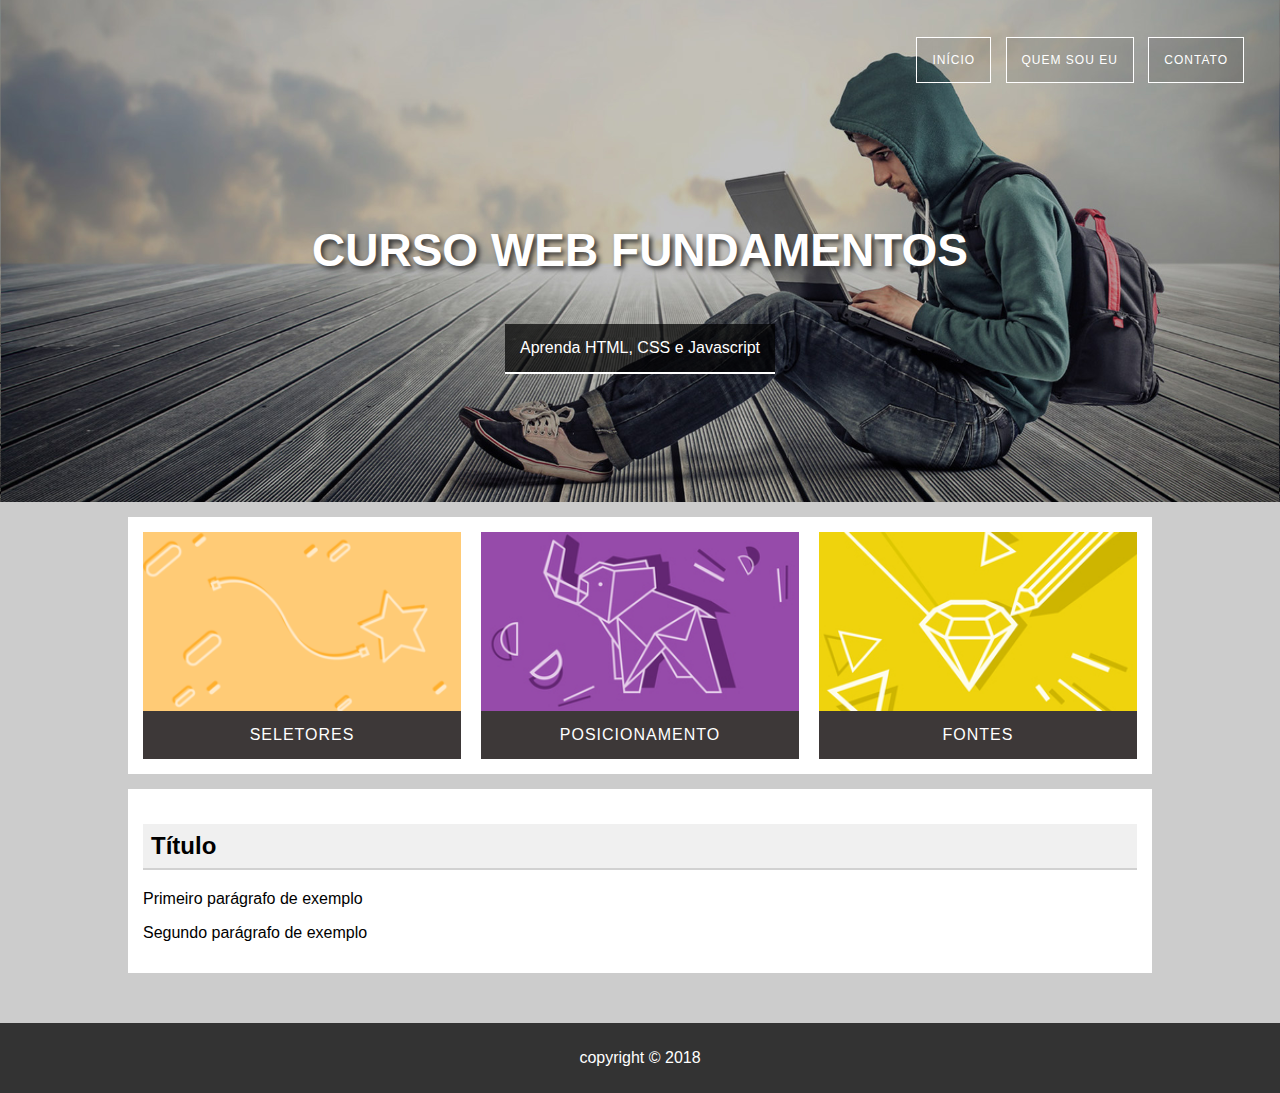
<file: curso_web/index.html>
<!doctype html>
<html lang="pt-br">
<head>
  <meta charset="UTF-8">
  <meta name="viewport" content="width=device-width, initial-scale=1.0">
  <meta http-equiv="X-UA-Compatible" content="ie=edge">
  <title>Curso Web Fundamentos</title>
  <link rel="stylesheet" href="assets/css/main.css">
</head>
<body>
  <div id="container">

    <header class="hero">
      <nav>
        <ul>
          <li><a href="#">Início</a></li>
          <li><a href="#">Quem sou eu</a></li>
          <li><a href="#">Contato</a></li>
        </ul>
      </nav>
      <div class="hero-content">
        <h1>Curso Web Fundamentos</h1>
        <p>Aprenda HTML, CSS e Javascript</p>
      </div>
    </header>
    <main>
      <section class="content-section">
        <div class="card card-1">
          <img src="assets/images/card_01.png" alt="Seletores">
          <p>
            Seletores
          </p>
        </div>
        <div class="card card-2">
          <img src="assets/images/card_02.jpg" alt="Posicionamento">
          <p>
            Posicionamento
          </p>
        </div>
        <div class="card card-3">
          <img src="assets/images/card_03.jpg" alt="Fontes">
          <p>
            Fontes
          </p>
        </div>
      </section>

      <section class="content-section">
        <article>
          <header><h2>Título</h2></header>
          <p>Primeiro parágrafo de exemplo</p>
          <p>Segundo parágrafo de exemplo</p>
        </article>
      </section>
    </main>
    <footer>
      copyright &copy; 2018
    </footer>
  </div>
</body>
</html>
</file>
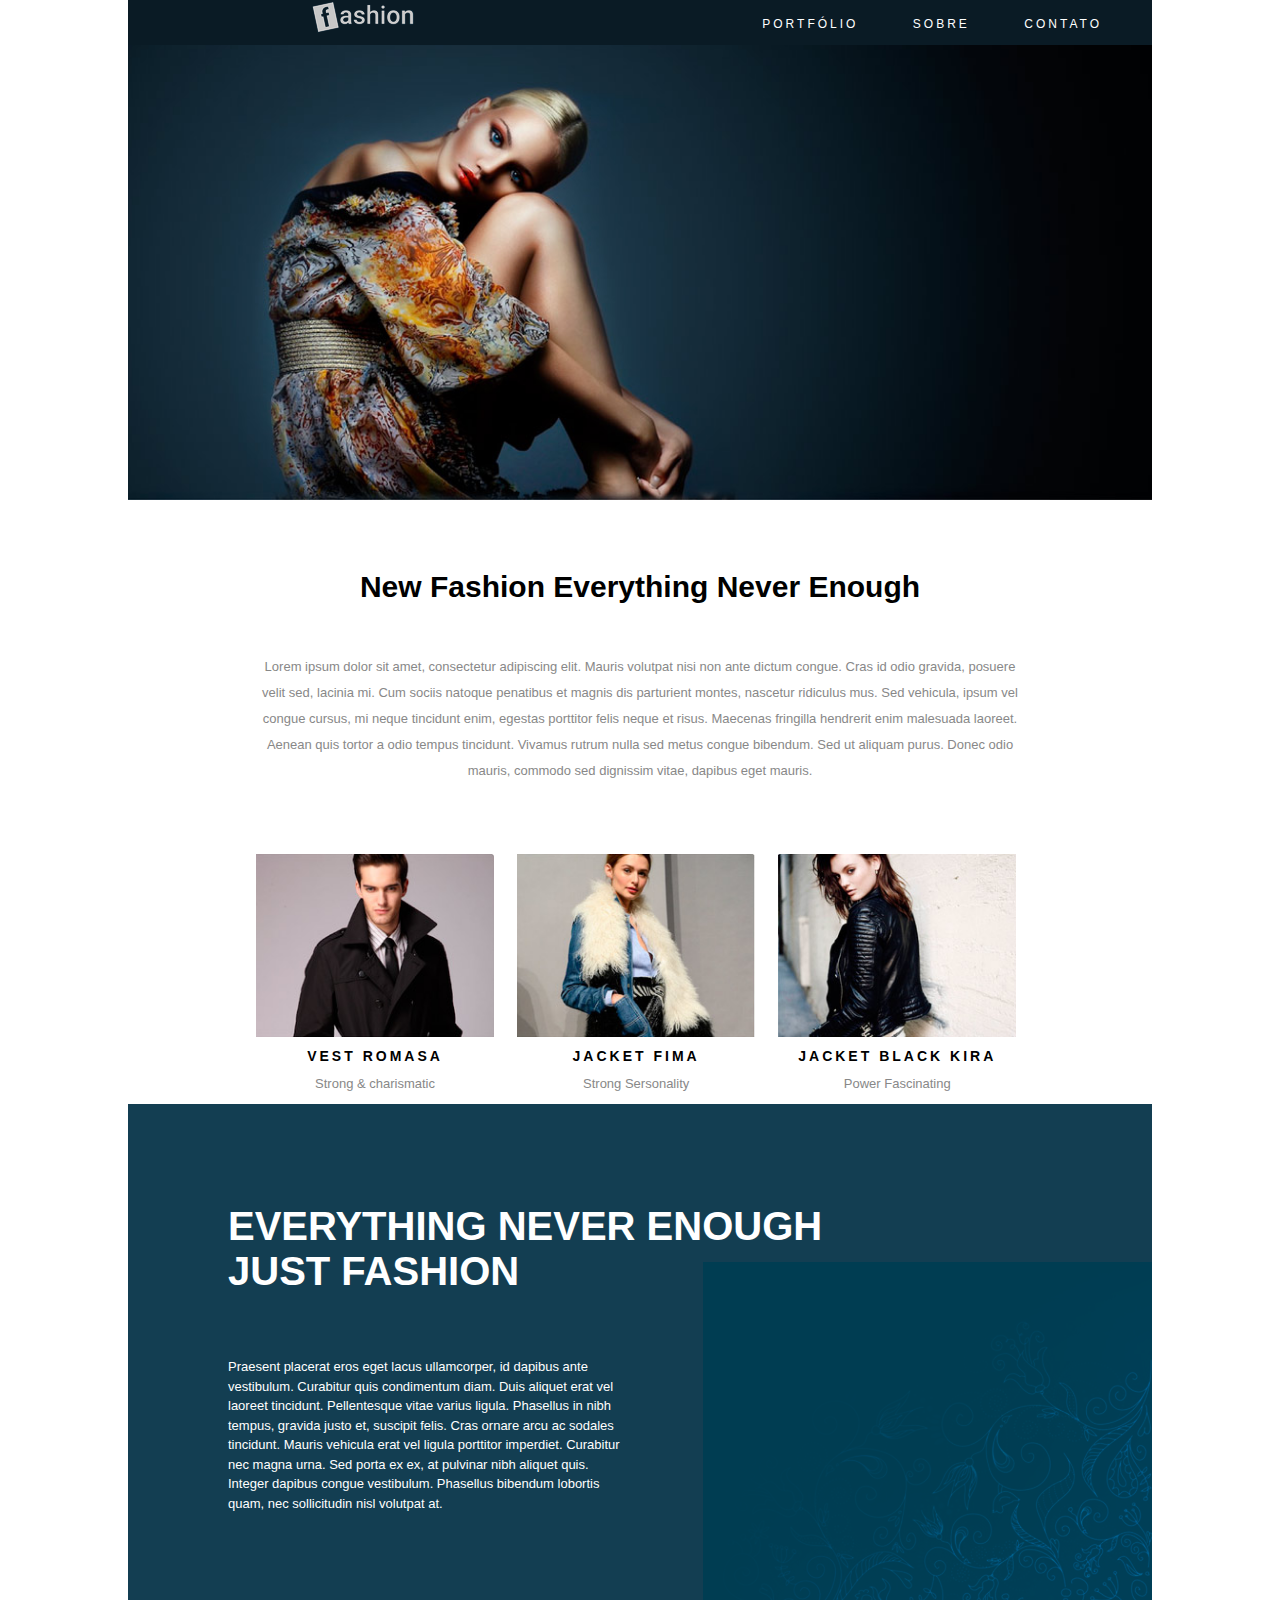
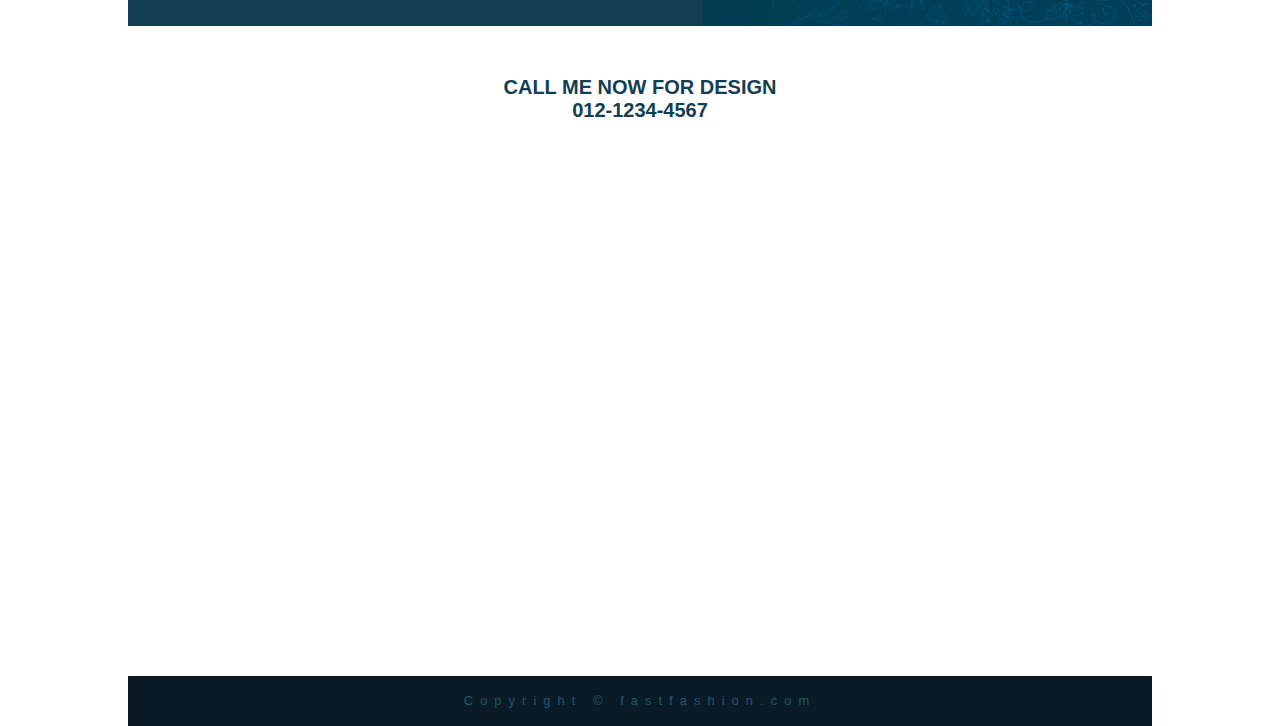
<file: projeto_fashion/index.html>
<!doctype html>
<html lang="pt-br">
<head>
  <meta charset="UTF-8">
  <meta name="viewport" content="width=device-width, initial-scale=1.0">
  <meta http-equiv="X-UA-Compatible" content="ie=edge">
  <title>Fasion</title>
  <link rel="stylesheet" href="assets/css/main.css">
</head>
<body>
  <div class="container">
    <header class="hero">
      <nav>
        <div id="logo">
          <a href="#">
            <img src="assets/imagens/logo.png" alt="">
          </a>
        </div>
        <ul>
          <li><a href="#">Portfólio</a></li>
          <li><a href="#">Sobre</a></li>
          <li><a href="#">Contato</a></li>
        </ul>
      </nav>
    </header>
    <main>
      <section class="portfolio">
        <h1>New Fashion Everything Never Enough</h1>
        <p>
          Lorem ipsum dolor sit amet, consectetur adipiscing elit. Mauris volutpat nisi non ante dictum congue. Cras id odio gravida, posuere velit sed, lacinia mi. Cum sociis natoque penatibus et magnis dis parturient montes, nascetur ridiculus mus. Sed vehicula, ipsum vel congue cursus, mi neque tincidunt enim, egestas porttitor felis neque et risus. Maecenas fringilla hendrerit enim malesuada laoreet. Aenean quis tortor a odio tempus tincidunt. Vivamus rutrum nulla sed metus congue bibendum. Sed ut aliquam purus. Donec odio mauris, commodo sed dignissim vitae, dapibus eget mauris.
        </p>
      </section>

      <section class="gallery">
        <div class="gallery-image image1">
          <img src="assets/imagens/modelo1.jpg" alt="">
          <h2>Vest Romasa</h2>
          <p>
            Strong & charismatic
          </p>
        </div>
        <div class="gallery-image image2">
          <img src="assets/imagens/modelo2.jpg" alt="">
          <h2>Jacket Fima</h2>
          <p>
            Strong Sersonality
          </p>
        </div>
        <div class="gallery-image">
          <img src="assets/imagens/modelo3.jpg" alt="">
          <h2>Jacket Black Kira</h2>
          <p>
            Power Fascinating
          </p>
        </div>
      </section>

      <div class="clear"></div>

      <section class="about">
        <h2>
          Everything Never Enough <br>
          Just Fashion
        </h2>
        <p>
          Praesent placerat eros eget lacus ullamcorper, id dapibus ante vestibulum. Curabitur quis condimentum diam. Duis aliquet erat vel laoreet tincidunt. Pellentesque vitae varius ligula. Phasellus in nibh tempus, gravida justo et, suscipit felis. Cras ornare arcu ac sodales tincidunt. Mauris vehicula erat vel ligula porttitor imperdiet. Curabitur nec magna urna. Sed porta ex ex, at pulvinar nibh aliquet quis. Integer dapibus congue vestibulum. Phasellus bibendum lobortis quam, nec sollicitudin nisl volutpat at.
        </p>
      </section>

      <section class="contact">
        <p>
          Call me now for design <br>
          012-1234-4567
        </p>
      </section>

      <section class="map">
          <iframe src="https://www.google.com/maps/embed?pb=!1m18!1m12!1m3!1d58855.38720768083!2d-43.40497352451809!3d-22.785349928767424!2m3!1f0!2f0!3f0!3m2!1i1024!2i768!4f13.1!3m3!1m2!1s0x9964553d07b03f%3A0x58e1b07776f297e2!2sS%C3%A3o+Jo%C3%A3o+de+Meriti+-+RJ!5e0!3m2!1spt-BR!2sbr!4v1536457924085" width="100%" height="450" frameborder="0" style="border:0" allowfullscreen></iframe>
      </section>
    </main>
    <footer>
      Copyright &copy; fastfashion.com
    </footer>
  </div>
</body>
</html>
</file>
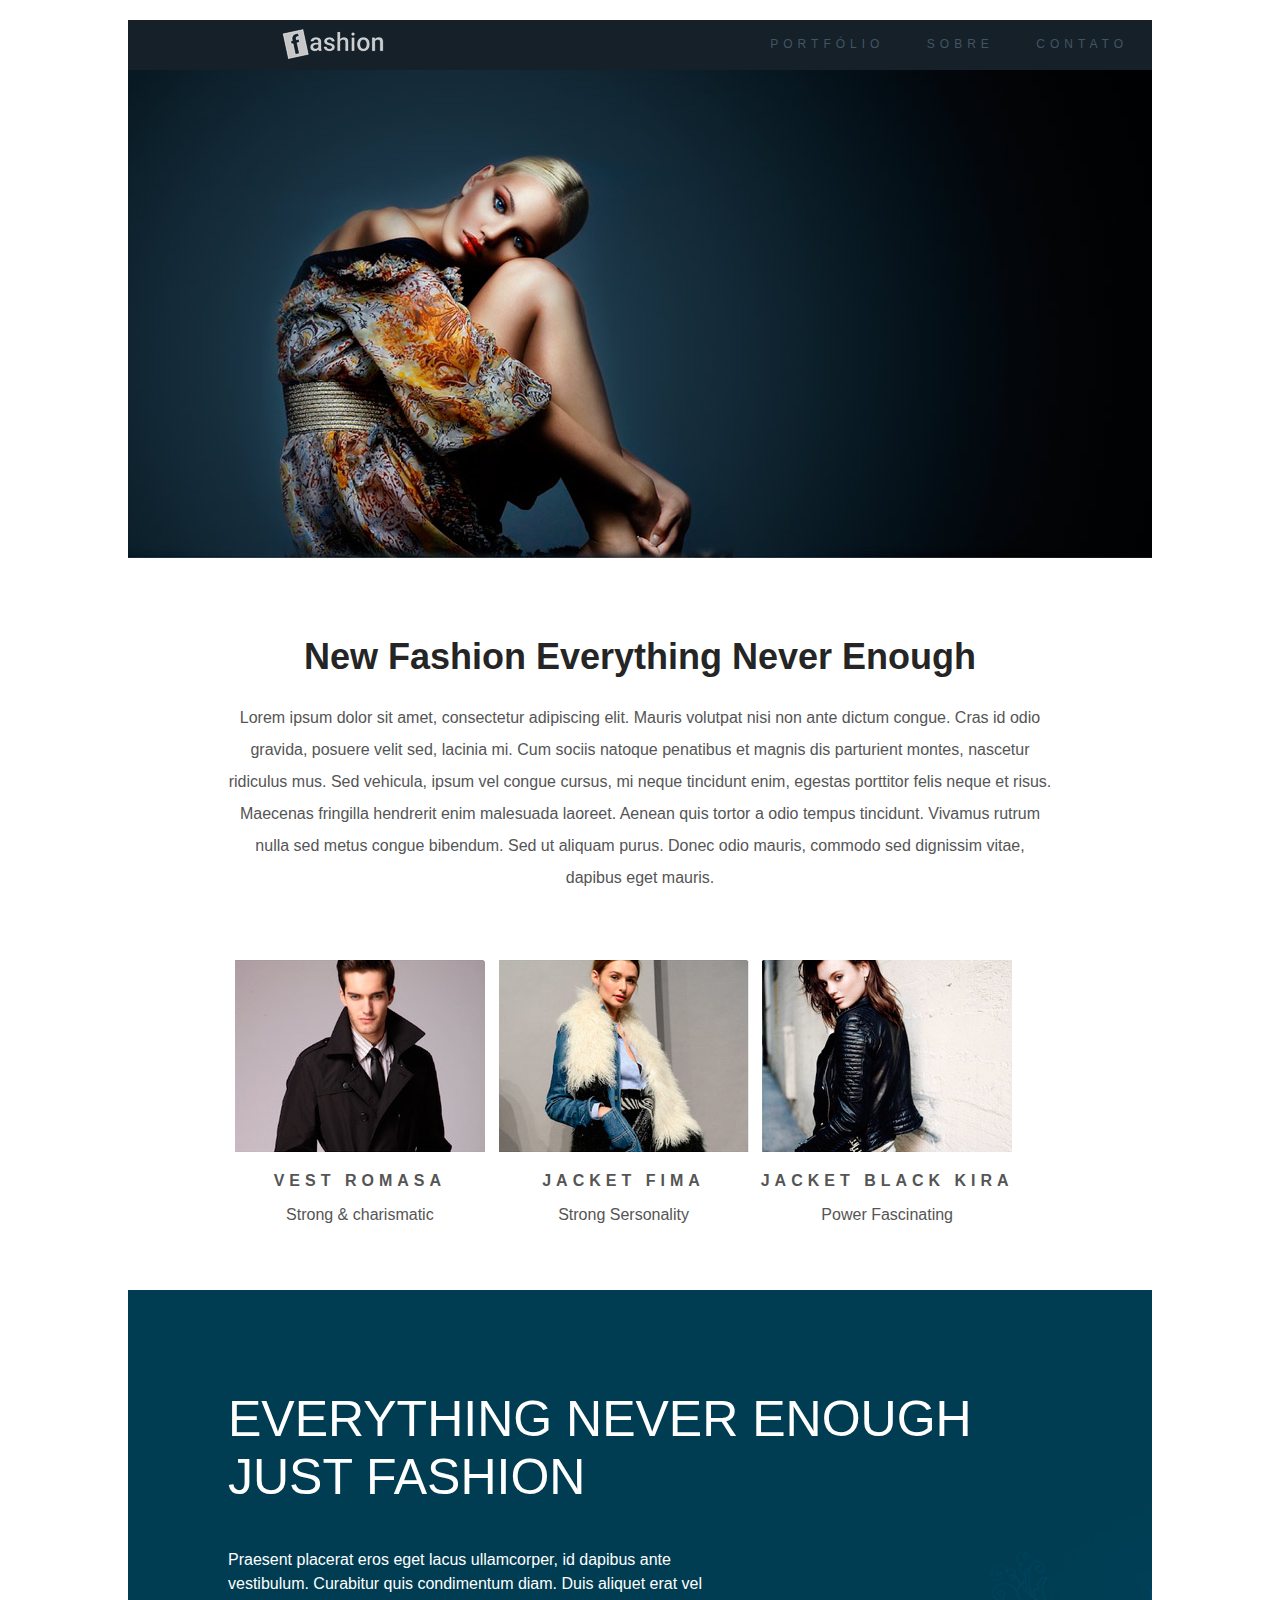
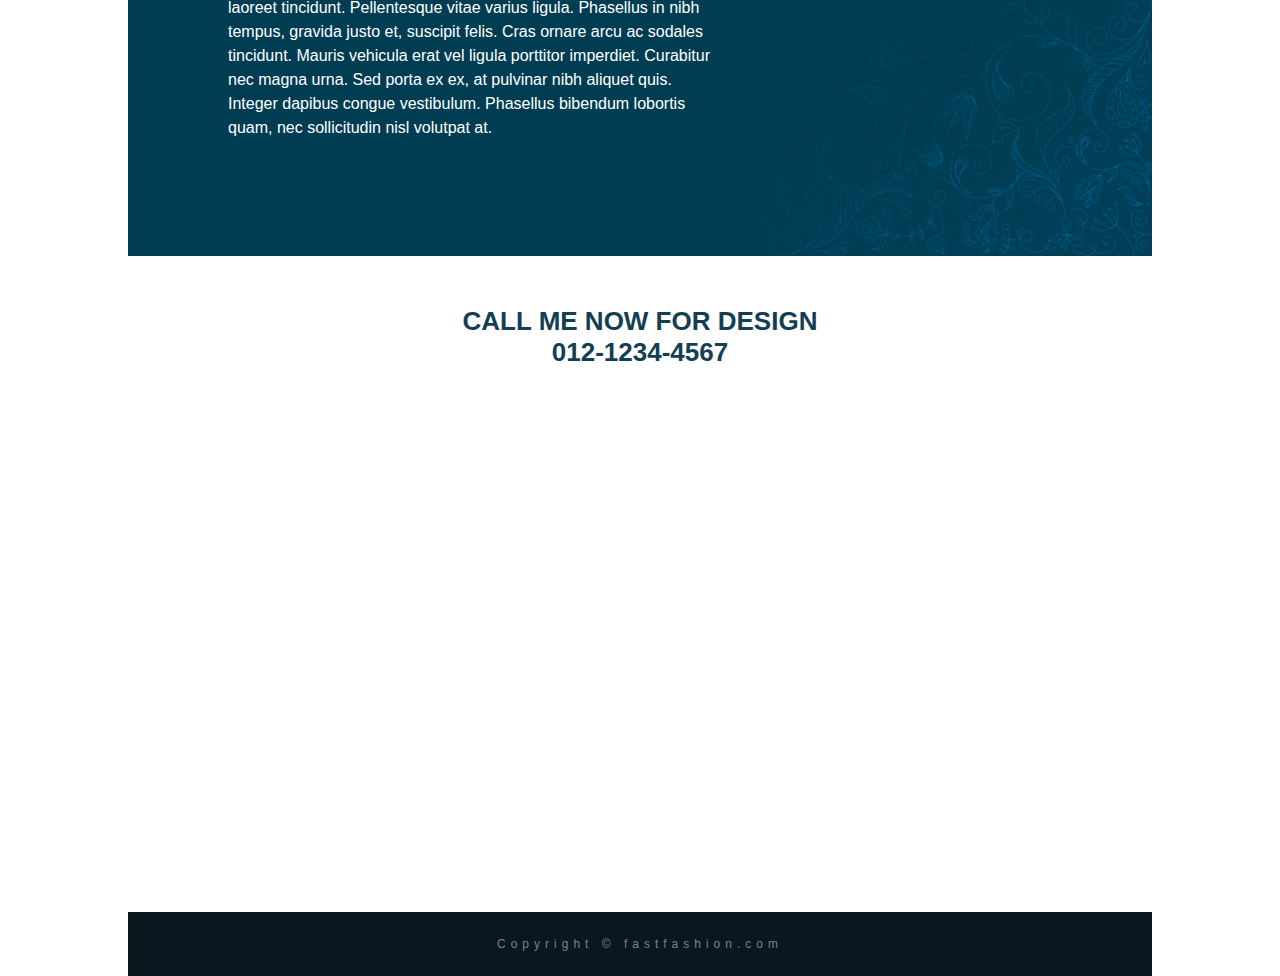
<file: projeto_fashion_refactoring/index.html>
<!doctype html>
<html lang="pt-br">
<head>
  <meta charset="UTF-8">
  <meta name="viewport" content="width=device-width, initial-scale=1.0">
  <meta http-equiv="X-UA-Compatible" content="ie=edge">
  <title>Fasion</title>
  <link rel="stylesheet" href="assets/css/main.css">
</head>
<body>
  <div class="container">
    <header class="hero">
      <nav class="header-nav">
        <a href="#">
          <img src="assets/imagens/logo.png" alt="Logotipo" class="logotipo">
        </a>
        <div class="header-menu">
          <ul>
            <li><a href="#">Portfólio</a></li>
            <li><a href="#">Sobre</a></li>
            <li><a href="#">Contato</a></li>
          </ul>
        </div>
      </nav>
      <img src="assets/imagens/topo.jpg" alt="Mulher sentada de vestido">
    </header>
    <main>
      <article class="portfolio">
        <h1>New Fashion Everything Never Enough</h1>
        <p>
          Lorem ipsum dolor sit amet, consectetur adipiscing elit. Mauris volutpat nisi non ante dictum congue. Cras id odio gravida, posuere velit sed, lacinia mi. Cum sociis natoque penatibus et magnis dis parturient montes, nascetur ridiculus mus. Sed vehicula, ipsum vel congue cursus, mi neque tincidunt enim, egestas porttitor felis neque et risus. Maecenas fringilla hendrerit enim malesuada laoreet. Aenean quis tortor a odio tempus tincidunt. Vivamus rutrum nulla sed metus congue bibendum. Sed ut aliquam purus. Donec odio mauris, commodo sed dignissim vitae, dapibus eget mauris.
        </p>
      </article>

      <section class="gallery">
        <div class="gallery-card">
          <img src="assets/imagens/modelo1.jpg" alt="Modelo 1">
          <p class="gallery-title">Vest Romasa</p>
          <p class="gallery-text">Strong & charismatic</p>
        </div>
        <div class="gallery-card">
          <img src="assets/imagens/modelo2.jpg" alt="Modelo 2">
          <p class="gallery-title">Jacket Fima</p>
          <p class="gallery-text">Strong Sersonality</p>
        </div>
        <div class="gallery-card">
          <img src="assets/imagens/modelo3.jpg" alt="Modelo 3">
          <p class="gallery-title">Jacket Black Kira</p>
          <p class="gallery-text">Power Fascinating</p>
        </div>
      </section>

      <article class="about">
        <h2>
          Everything Never Enough <br>
          Just Fashion
        </h2>
        <p>
          Praesent placerat eros eget lacus ullamcorper, id dapibus ante vestibulum. Curabitur quis condimentum diam. Duis aliquet erat vel laoreet tincidunt. Pellentesque vitae varius ligula. Phasellus in nibh tempus, gravida justo et, suscipit felis. Cras ornare arcu ac sodales tincidunt. Mauris vehicula erat vel ligula porttitor imperdiet. Curabitur nec magna urna. Sed porta ex ex, at pulvinar nibh aliquet quis. Integer dapibus congue vestibulum. Phasellus bibendum lobortis quam, nec sollicitudin nisl volutpat at.
        </p>
      </article>

      <div class="contact">
        <address>
          Call me now for design <br>
          012-1234-4567
        </address>

        <div class="map">
          <iframe src="https://www.google.com/maps/embed?pb=!1m18!1m12!1m3!1d58855.38720768083!2d-43.40497352451809!3d-22.785349928767424!2m3!1f0!2f0!3f0!3m2!1i1024!2i768!4f13.1!3m3!1m2!1s0x9964553d07b03f%3A0x58e1b07776f297e2!2sS%C3%A3o+Jo%C3%A3o+de+Meriti+-+RJ!5e0!3m2!1spt-BR!2sbr!4v1536457924085" width="100%" height="450" frameborder="0" style="border:0" allowfullscreen></iframe>
        </div>
      </div>

    </main>
    <footer class="footer">
      Copyright &copy; fastfashion.com
    </footer>
  </div>
</body>
</html>
</file>
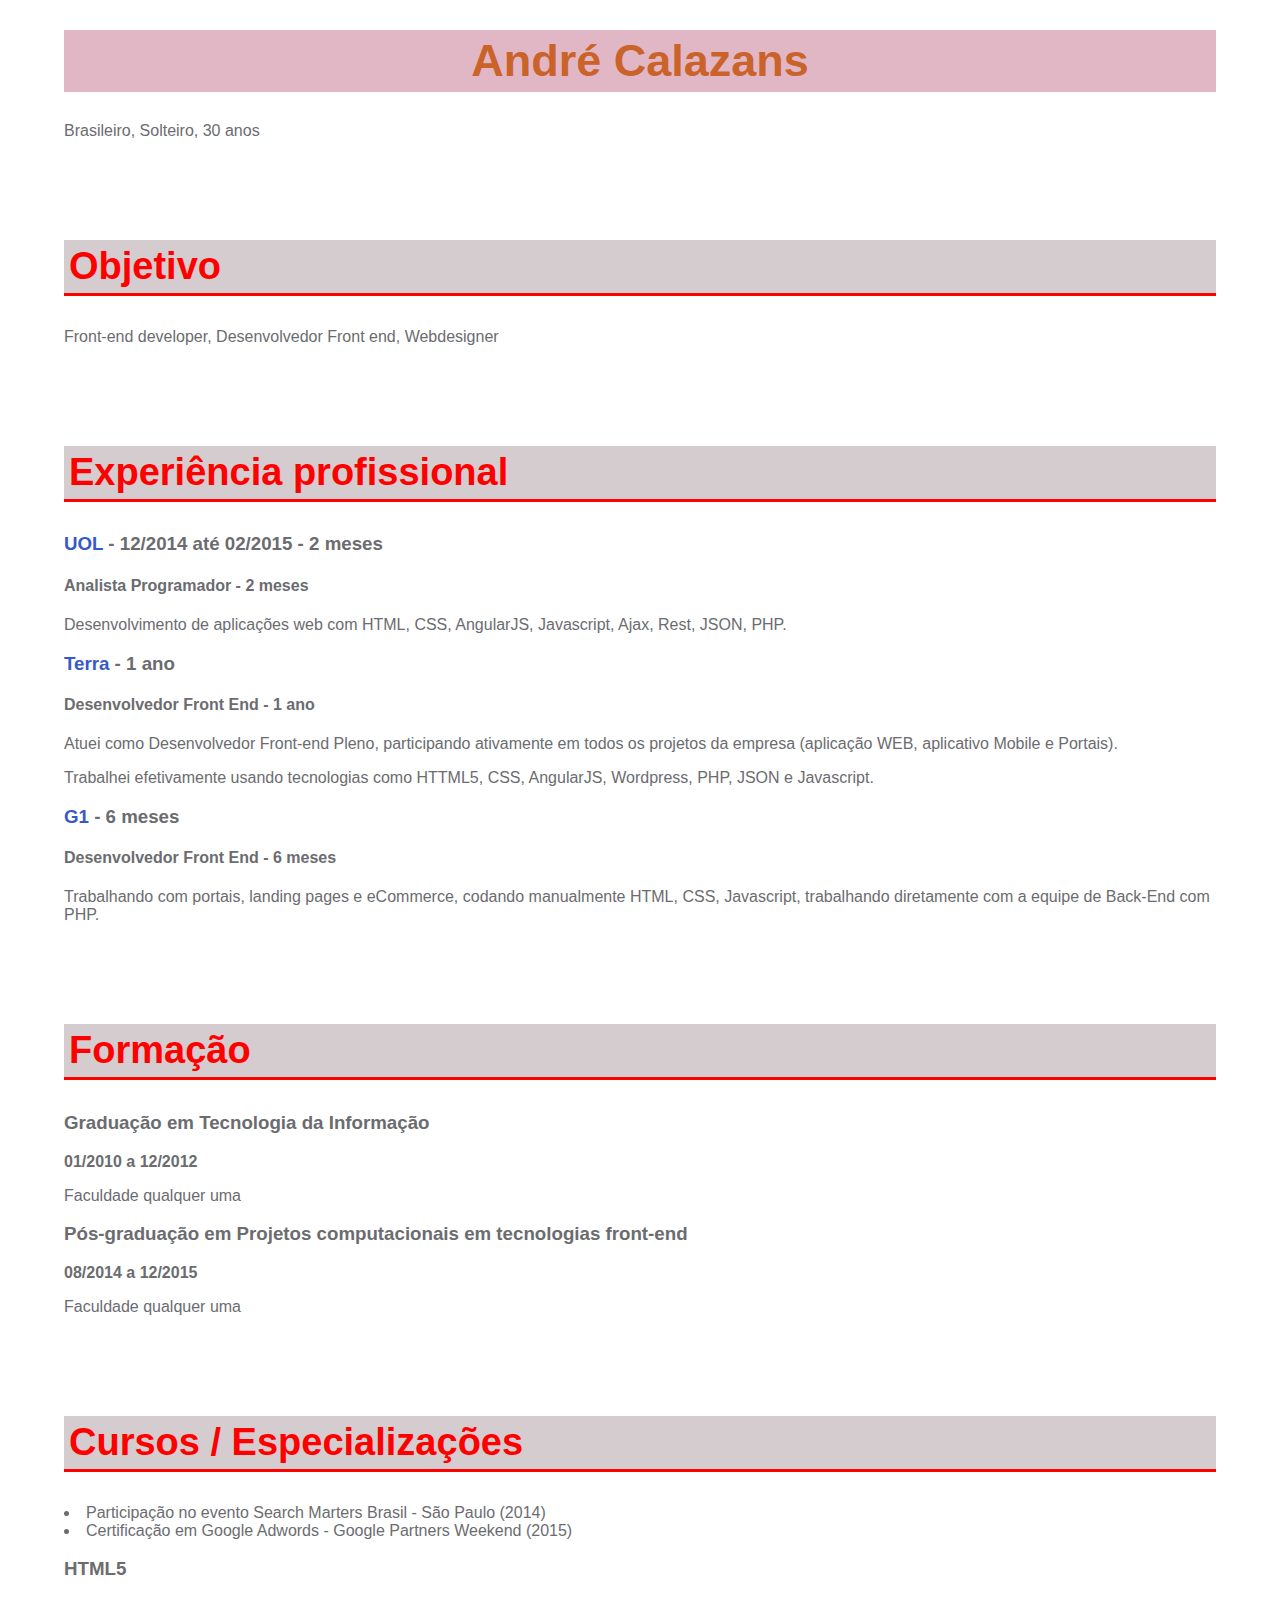
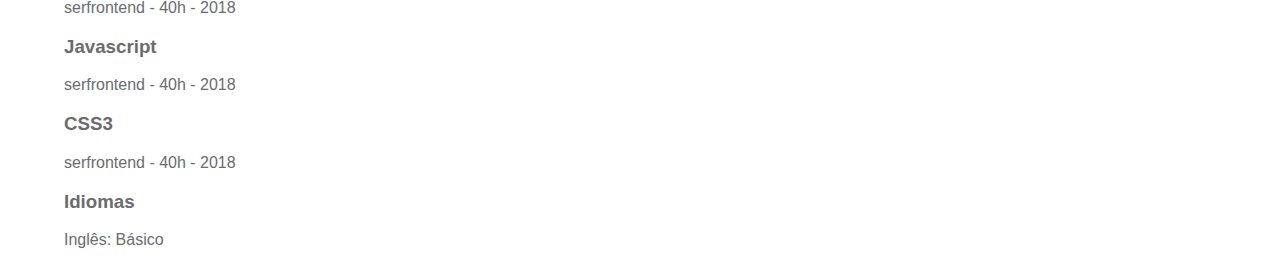
<file: 01.html>
<!doctype html>
<html lang="pt-br">
<head>
  <meta charset="UTF-8">
  <meta name="viewport" content="width=device-width, initial-scale=1.0">
  <meta http-equiv="X-UA-Compatible" content="ie=edge">
  <title>André Calazans</title>

  <style>
    body{
      font-family: Arial, Helvetica, sans-serif;
      margin: auto;
      width: 90%;
      color: #6b6c6f;
    }

    h1{
      background-color: #e2b7c5;
      color: #ca6329;
      text-align: center;
      padding: 5px;
      font-size: 45px;
    }

    h2{
      background-color: #d4ccce;
      color: red;
      border-bottom: 3px;
      border-bottom-color: red;
      border-bottom-style: solid;
      font-size: 38px;
      padding: 5px;
      margin-top: 100px;
    }

    ul{
      padding-left: 0;
    }

    li{
      list-style-position: inside;
    }

    a{
      text-decoration: none;
      color: #365ac5;
    }

    a:hover{
      text-decoration: underline;
    }

    .data{
      font-weight: bold;
    }
  </style>
</head>
<body>
  <h1>André Calazans</h1>
  <p>Brasileiro, Solteiro, 30 anos</p>

  <h2>Objetivo</h2>
  <p>Front-end developer, Desenvolvedor Front end, Webdesigner</p>

  <h2>Experiência profissional</h2>
  <h3><a href="http://www.uol.com.br" target="_blank">UOL</a> - 12/2014 até 02/2015 - 2 meses</h3>

  <h4>Analista Programador - 2 meses</h4>
  <p>Desenvolvimento de aplicações web com HTML, CSS, AngularJS, Javascript, Ajax, Rest, JSON, PHP.</p>

  <h3><a href="http://www.terra.com.br" target="_blank">Terra</a> - 1 ano</h3>
  <h4>Desenvolvedor Front End - 1 ano</h4>
  <p>Atuei como Desenvolvedor Front-end Pleno, participando ativamente em todos os projetos da empresa (aplicação WEB, aplicativo Mobile e Portais).</p>
  <p>Trabalhei efetivamente usando tecnologias como HTTML5, CSS, AngularJS, Wordpress, PHP, JSON e Javascript.</p>

  <h3><a href="http://www.g1.com.br" target="_blank">G1</a> - 6 meses</h3>
  <h4>Desenvolvedor Front End - 6 meses</h4>
  <p>Trabalhando com portais, landing pages e eCommerce, codando manualmente HTML, CSS, Javascript, trabalhando diretamente com a equipe de Back-End com PHP.</p>

  <h2>Formação</h2>
  <h3>Graduação em Tecnologia da Informação</h3>
  <p class="data">01/2010 a 12/2012</p>
  <p>Faculdade qualquer uma</p>

  <h3>Pós-graduação em Projetos computacionais em tecnologias front-end</h3>
  <p class="data">08/2014 a 12/2015</p>
  <p>Faculdade qualquer uma</p>

  <h2>Cursos / Especializações</h2>
  <ul>
    <li>Participação no evento Search Marters Brasil - São Paulo (2014)</li>
    <li>Certificação em Google Adwords - Google Partners Weekend (2015)</li>
  </ul>

    <h3>HTML5</h3>
    <p>serfrontend - 40h - 2018</p>

    <h3>Javascript</h3>
    <p>serfrontend - 40h - 2018</p>

    <h3>CSS3</h3>
    <p>serfrontend - 40h - 2018</p>

    <h3>Idiomas</h3>
    <p>Inglês: Básico</p>
</body>
</html>
</file>
<file: curso_web/assets/css/main.css>
body{
  font-family: Arial, Helvetica, sans-serif;
  background: #ccc;
  margin: 0;
}

main{
width: 80%;
margin: auto;
}

.hero {
  height: 500px;
  background-image: url(../images/bg-3.jpg);
  background-position: center center;
  background-size: cover;
  border: 1px solid transparent;
}

.hero-content{
  /* background: red; */
  text-align: center;
  color: #fff;
  margin-top: 120px;
}

.hero-content h1{
  text-transform: uppercase;
  font-size: 46px;
  text-shadow: 3px 3px 5px #333;
}

.hero-content p{
  background-color: rgba(0, 0, 0, 0.7);
  display: inline-block;
  padding: 15px;
  border-bottom: 2px solid #fff;
}

.hero nav ul{
  text-align: right;
  padding: 20px 30px;
  /* background-color: orange; */
}

.hero nav li{
  display: inline-block;
  list-style: none;
  border: 1px solid #fff;
  margin: 0 5px;
}

.hero nav a{
  /* background-color: #333; */
  background: rgba(0, 0, 0, 0.1);
  display: block;
  padding: 15px;
  color: #fff;
  text-decoration: none;
  text-transform: uppercase;
  letter-spacing: 1px;
  font-size: 12px;
}

.hero nav a:hover, .hero nav a:active{
  background: rgba(0, 0, 0, 0.3);
}

.content-section{
  background-color: #fff;
  padding: 15px;
  margin-top: 15px;
  overflow: auto;
}

.card{
  /* border: 1px solid red; */
  width: 32%;
  /* display: inline-block; */
  float: left;
  box-sizing: border-box;
}

.card img{
  width: 100%;
  display: block;
}

.card p{
  background-color: rgb(61, 56, 56);
  color: #fff;
  margin: 0;
  text-align: center;
  padding: 15px;
  text-transform: uppercase;
  letter-spacing: 1px;
}

.card-1, .card-2{
  margin-right: 2%;
}

footer{
  background-color: #333;
  height: 70px;
  line-height: 70px;
  color: #fff;
  text-align: center;
  margin-top: 50px;
}

.content-section header h2{
  background-color: rgb(240, 240, 240);
  border-bottom: 2px solid rgb(209, 209, 209);
  padding: 8px;
}
</file>
<file: projeto_fashion/assets/css/main.css>
body{
  margin: 0;
  font-family: Arial, Helvetica, sans-serif;
  background-color: #fff;
}

.container{
  width: 1024px;
  margin: 0 auto;
}

.hero{
  background-image: url(../imagens/topo.jpg);
  height: 500px;
  background-position: center center;
  background-size: cover;
}

.hero nav{
  background-color: #0a1b25;
  height: 45px;
}

.hero nav ul{
  margin: 0;
  list-style: none;
  line-height: 45px;
  float: right;
}

.hero nav li{
  display: inline-block;
  text-transform: uppercase;
  margin-right: 50px;
  font-size: 12px;
  letter-spacing: 3px;
}

.hero nav li a{
  color: #fff;
  text-decoration: none;
}

#logo{
  margin-left: 180px;
  float: left;
}

.portfolio{
  width: 75%;
  margin: 70px auto 0;
  text-align: center;
}

.portfolio h1{
  font-size: 30px;
}

.portfolio p{
  margin-top: 50px;
  font-size: 13px;
  line-height: 2;
  color: #888;
}

.gallery{
  width: 75%;
  margin: 70px auto 0;
  box-sizing: border-box;
}

.gallery-image{
  float: left;
  /* border: 1px solid; */
  width: 31%;
}

.gallery-image.image1, .gallery-image.image2{
  margin-right: 3%;
}

.gallery-image img{
  width: 100%;
  display: block;
}

.gallery h2{
  /* background: red; */
  font-size: 14px;
  text-transform: uppercase;
  text-align: center;
  letter-spacing: 3px;
}

.gallery p{
  color: #888;
  margin-top: 0px;
  font-size: 13px;
  text-align: center;
}

.about{
  background-image: url(../imagens/bg_detalhe.png);
  background-color: #133e52;
  color: #fff;
  /* height: 500px; */
  height: 100%;
  background-repeat: no-repeat;
  background-position: bottom right;
  background-attachment: local;
  padding: 100px;
}

.about h2{
  font-size: 40px;
  margin: 0;
  text-transform: uppercase;
}

.about p{
  padding-top: 50px;
  width: 400px;
  font-size: 13px;
  line-height: 1.5;
}

.contact{
  text-align: center;
  padding: 30px;
  text-transform: uppercase;
  font-size: 20px;
  color: #133e52;
  font-weight: bold;
}

footer{
  margin-top: 50px;
  height: 50px;
  background-color: #0a1b25;
  color: #1b5975;
  text-align: center;
  line-height: 50px;
  font-size: 13px;
  letter-spacing: 7px;
}

.clear{
  clear: both;
}
</file>
<file: projeto_fashion_refactoring/assets/css/main.css>
/* BODY */
body{
  font-family: Tahoma, Arial, sans-serif;
  margin: 0;
  padding: 0;
}

/* CONTAINER */
.container{
  width: 1024px;
  margin: 20px auto 0;
}

/* HEADER */
.header-nav {
  height: 50px;
  background: #162028;
  position: relative;
}

.logotipo{
  margin: 7px 0 0 150px;
}

.header-menu {
  position: absolute;
  right: 0;
  top: 0;
  height: 100%;
}

.header-menu ul{
  margin: 0;
  padding: 0;
}

.header-menu li{
  list-style: none;
  display: inline-block;
  margin-right: 10px;
  padding: 14px;
}

.header-menu a{
  color: #425564;
  text-decoration: none;
  text-transform: uppercase;
  font-size: 12px;
  letter-spacing: 5px;
  transition: color 0.3s linear;
}


.header-menu a:hover{
  color: #b8c6d1;
}

/* PORTFOLIO */
.portfolio{
  padding: 50px 100px;
  text-align: center;
}

.portfolio h1{
  font-size: 36px;
  color: #252525;
}

.portfolio p{
  font-size: 16px;
  color: #555;
  line-height: 2;
}

/* GALLERY */
.gallery{
  color: #555;
  padding: 0 100px;
  overflow: auto;
}

.gallery-card{
  width: 32%;
  float: left;
  text-align: center;
}

.gallery-title{
  text-transform: uppercase;
  letter-spacing: 5px;
  font-size: 16px;
  font-weight: bold;
}

/* ABOUT */
.about{
  margin-top: 50px;
  background-color: #003d52;
  padding: 100px;
  color: #fff;
  background-image: url(../imagens/bg_detalhe.png);
  background-repeat: no-repeat;
  background-position: right bottom;
}

.about h2{
  margin-top: 0;
  text-transform: uppercase;
  font-size: 50px;
  font-weight: normal;
}

.about p{
  line-height: 1.5;
  width: 60%;
}

.contact{
  margin-top: 50px;
}

.contact address{
  text-transform: uppercase;
  color: #143f52;
  font-size: 26px;
  font-style: normal;
  text-align: center;
  font-weight: bold;
}

.map{
  margin-top: 40px;
}

.footer{
  margin-top: 50px;
  background-color: #0b171f;
  padding: 25px;
  text-align: center;
  font-size: 12px;
  color: #6f8597;
  letter-spacing: 5px;
}
</file>
